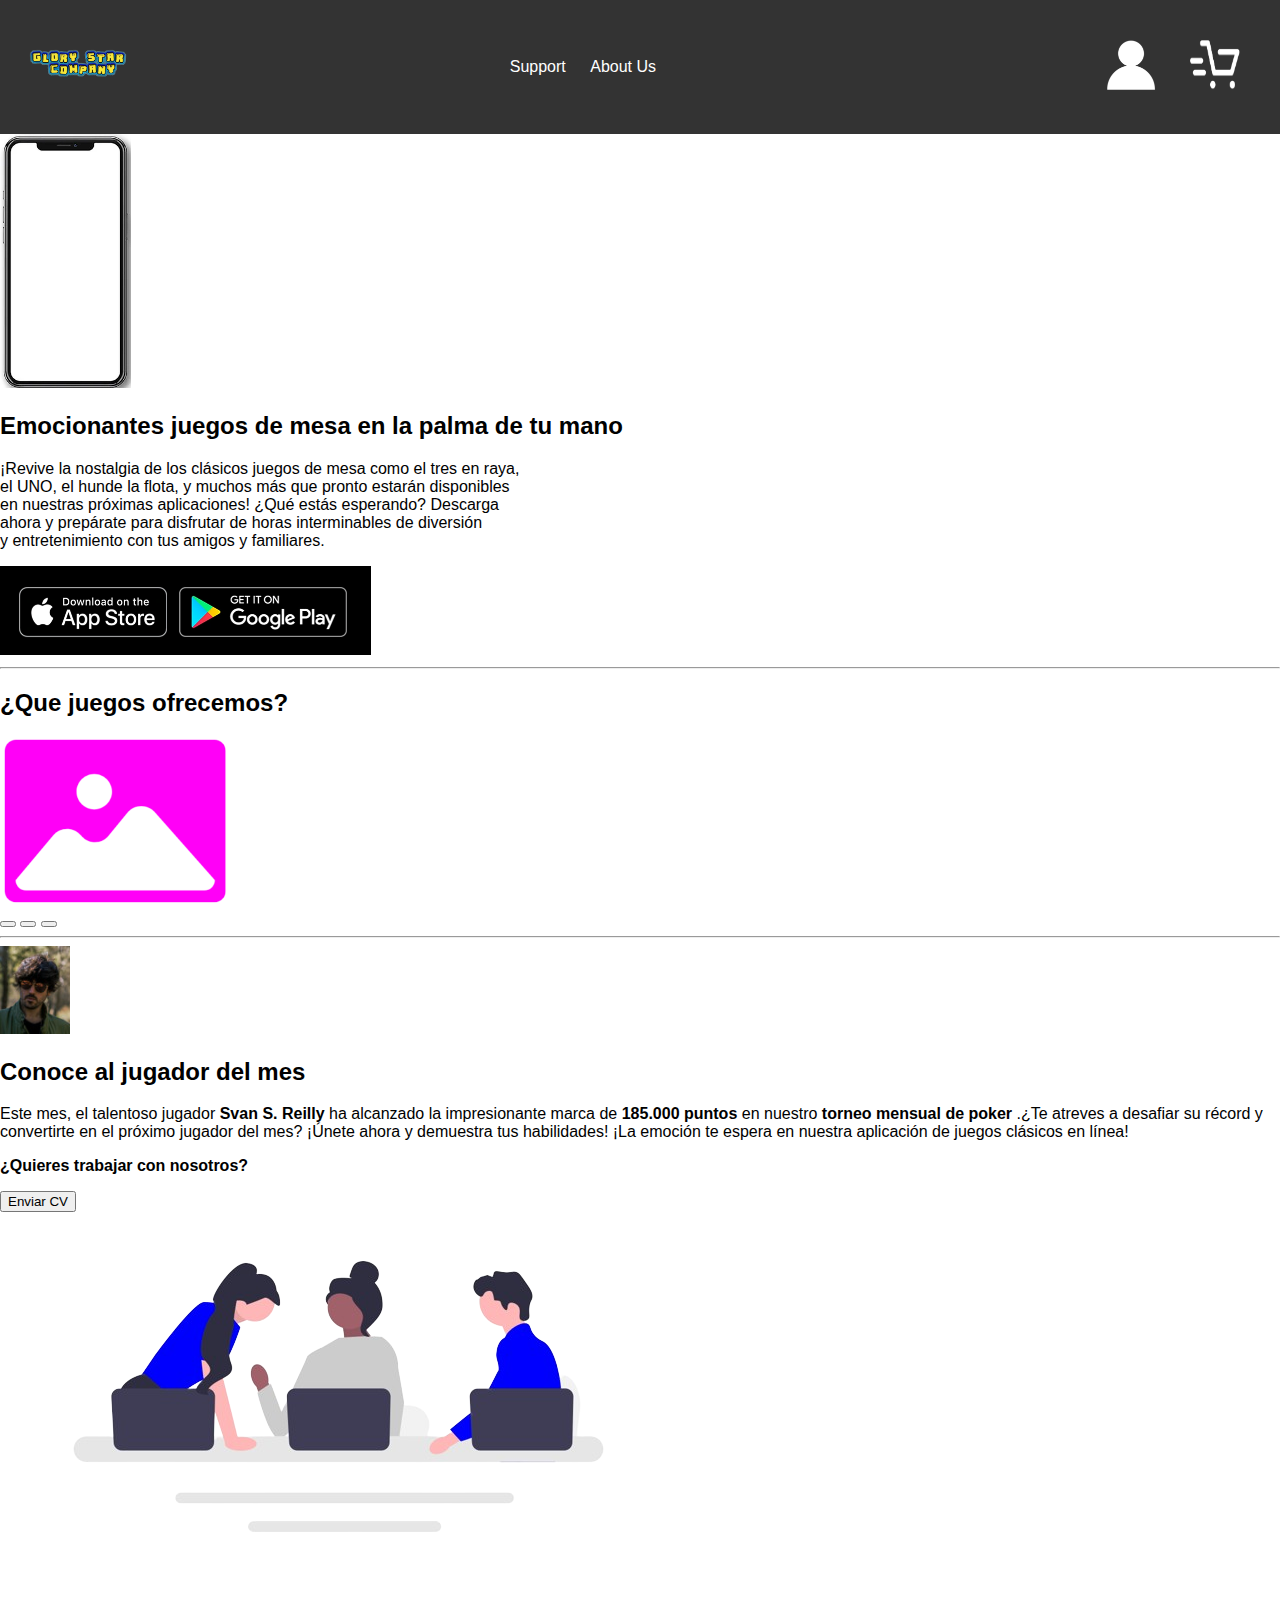
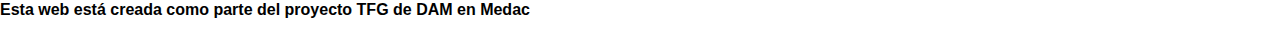
<file: html/index.html>
<!DOCTYPE html>
<html lang="es">
<head>
    <meta charset="UTF-8">
    <meta name="viewport" content="width=device-width, initial-scale=1.0">

    <link rel="preconnect" href="https://fonts.googleapis.com">
    <link rel="preconnect" href="https://fonts.gstatic.com" crossorigin>
    <link href="https://fonts.googleapis.com/css2?family=Madimi+One&display=swap" rel="stylesheet">

    <title>Glory Star Company</title>
    <link rel="stylesheet" href="../css/styles.css">
</head>
<body>
    <header>
        <div class="logo">
            <img id="logo" src="../img/logo.png" alt="Game Logo" onclick="irAPaginaMain()">
        </div>
        <nav>
            <ul>
                <li><a href="../html/support.html">Support</a></li>
                <li><a href="../html/aboutus.html">About Us</a></li>
            </ul>
        </nav>
        <div class="user-actions">

            <img id="botonImagen" src="../img/logIn.png" alt="Log In" onclick="irAPaginaLogIn()">

            <img id="botonImagen" src="../img/store.png" alt="Store" onclick="irAPaginaStore()">
        </div>
    </header>

    <div class="container">
        <section class="columna">
            <img src="../img/movil.png" alt="Game image">
        </section>
        <section class="columna">
            <h2>Emocionantes juegos de mesa en la palma de tu mano</h2>

            <p>
                ¡Revive la nostalgia de los clásicos juegos de mesa como el tres en raya,<br> el UNO, el hunde la flota, y muchos más que pronto estarán disponibles<br> en nuestras próximas aplicaciones! ¿Qué estás esperando? Descarga <br>ahora y prepárate para disfrutar de horas interminables de diversión<br> y entretenimiento con tus amigos y familiares.
            </p>

            <div class="iconoDownload">
                <img src="../img/IconosDownload.png" alt="Download">
            </div>
        </section>
    </div>

    <hr>
    <!-- Contenido de la página -->
    <div class="imagen-container">
        <h2>¿Que juegos ofrecemos?</h2>
        <img src="../img/default.png" id="imagenMostrada" alt="Imagen 1">
    </div>
    
    <div class="splide__pagination">
        <button class="splide__pagination__page"></button>
        <button class="splide__pagination__page"></button>
        <button class="splide__pagination__page"></button>
        <!-- Añade más botones de paginación según sea necesario -->
    </div>
    <hr>
    
    <div class="containerBestplayer">
        <section class="columnaimg">
            <img src="../img/playerdelmes.png" alt="Game Logo">
        </section>
        <section class="columnaTexto">
            <h2>Conoce al jugador del mes</h2>

            <p>
                Este mes, el talentoso jugador <b>Svan S. Reilly</b> ha alcanzado la impresionante marca de <b>185.000 puntos</b> en nuestro <b>torneo mensual de poker </b>.¿Te atreves a desafiar su récord y convertirte en el próximo jugador del mes? ¡Únete ahora y demuestra tus habilidades! ¡La emoción te espera en nuestra aplicación de juegos clásicos en línea!
            </p>
        </section>
    </div>

    <footer>
        <div class="textoBotonContainer">
            <p><b>¿Quieres trabajar con nosotros?</b></p>
            <button>Enviar CV</button>
        </div>
        <div class="workersImg">
            <img src="../img/workers.png" alt="Game Logo">
        </div>
        <p><b>Esta web está creada como parte del proyecto TFG de DAM en Medac</b></p>
    </footer>

    <script src="../js/script.js"></script>
</body>
</html>
</file>
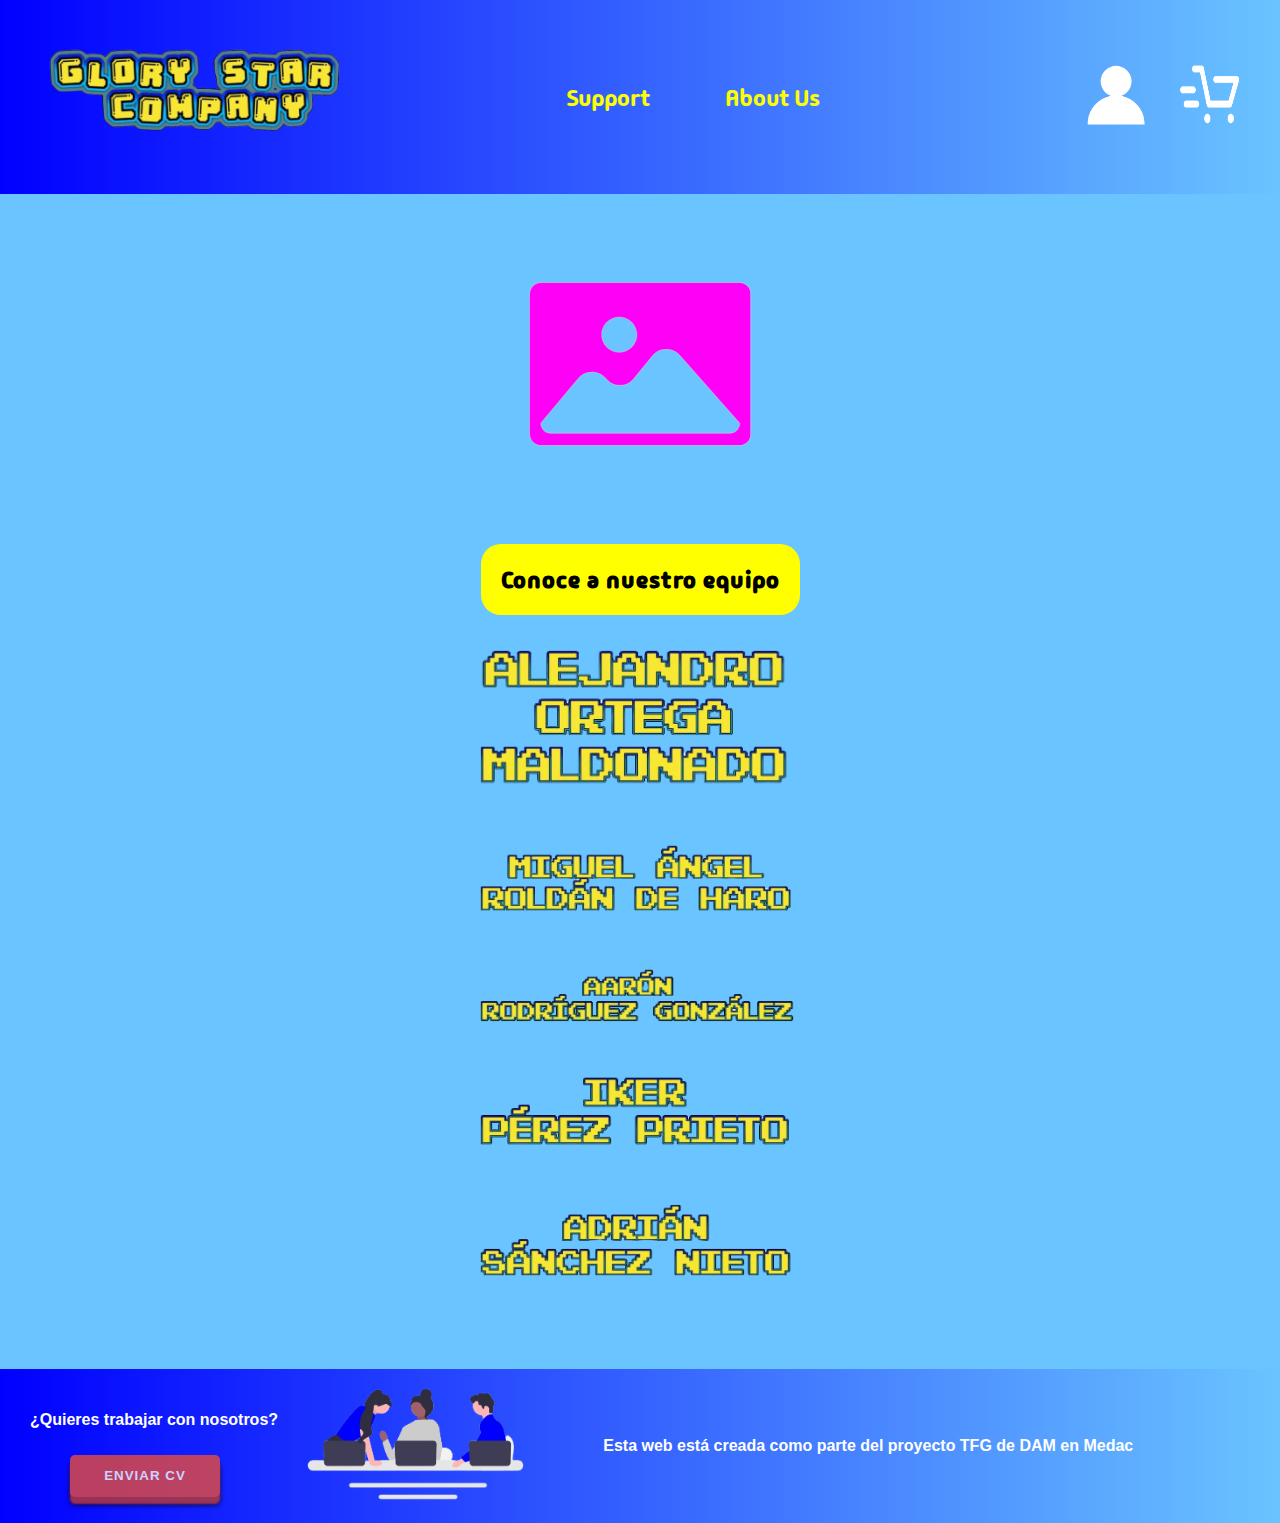
<file: html/aboutus.html>
<!DOCTYPE html>
<html lang="es">
<head>
    <meta charset="UTF-8">
    <meta name="viewport" content="width=device-width, initial-scale=1.0">

    <link rel="preconnect" href="https://fonts.googleapis.com">
    <link rel="preconnect" href="https://fonts.gstatic.com" crossorigin>
    <link href="https://fonts.googleapis.com/css2?family=Madimi+One&display=swap" rel="stylesheet">

    <title>Glory Star Company</title>
    <link rel="stylesheet" href="../css/aboutus.css">
</head>
<body>
    <header>
        <div class="logo">
            <img id="logo" src="../img/logo.png" alt="Game Logo" onclick="irAPaginaMain()">
        </div>
        <nav>
            <ul>
                <li><a href="../html/support.html">Support</a></li>
                <li><a href="../html/aboutus.html">About Us</a></li>
            </ul>
        </nav>
        <div class="user-actions">

            <img id="botonImagen" src="../img/logIn.png" alt="LOG IN" onclick="irAPaginaLogIn()">

            <img id="botonImagen" src="../img/store.png" alt="STORE" onclick="irAPaginaStore()">
        </div>
    </header>

    <div class="container">
        <section class="columnaImg">
            <img src="../img/default.png" alt="Support">
        </section>
        <section class="columnaText">
            <h2>Conoce a nuestro equipo</h2>
        </section>
        
        <section class="team">
            <img src="../img/team/aom.png" alt="Alejandro Ortega Maldonado">
            <img src="../img/team/mardh.png" alt="Miguel Ángel Roldán de Haro">
            <img src="../img/team/arg.png" alt="Aarón Rodríguez Gonzalez">
            <img src="../img/team/ipp.png" alt="Iker Pérez Prieto">
            <img src="../img/team/asn.png" alt="Adrián Sánchez Nieto">

        </section>
    </div>

    <footer>
        <div class="textoBotonContainer">
            <p><b>¿Quieres trabajar con nosotros?</b></p>
            <button>Enviar CV</button>
        </div>
        <div class="workersImg">
            <img src="../img/workers.png" alt="Game Logo">
        </div>
        <p><b>Esta web está creada como parte del proyecto TFG de DAM en Medac</b></p>
    </footer>

    <script src="../js/aboutus.js"></script>
</body>
</html>
</file>
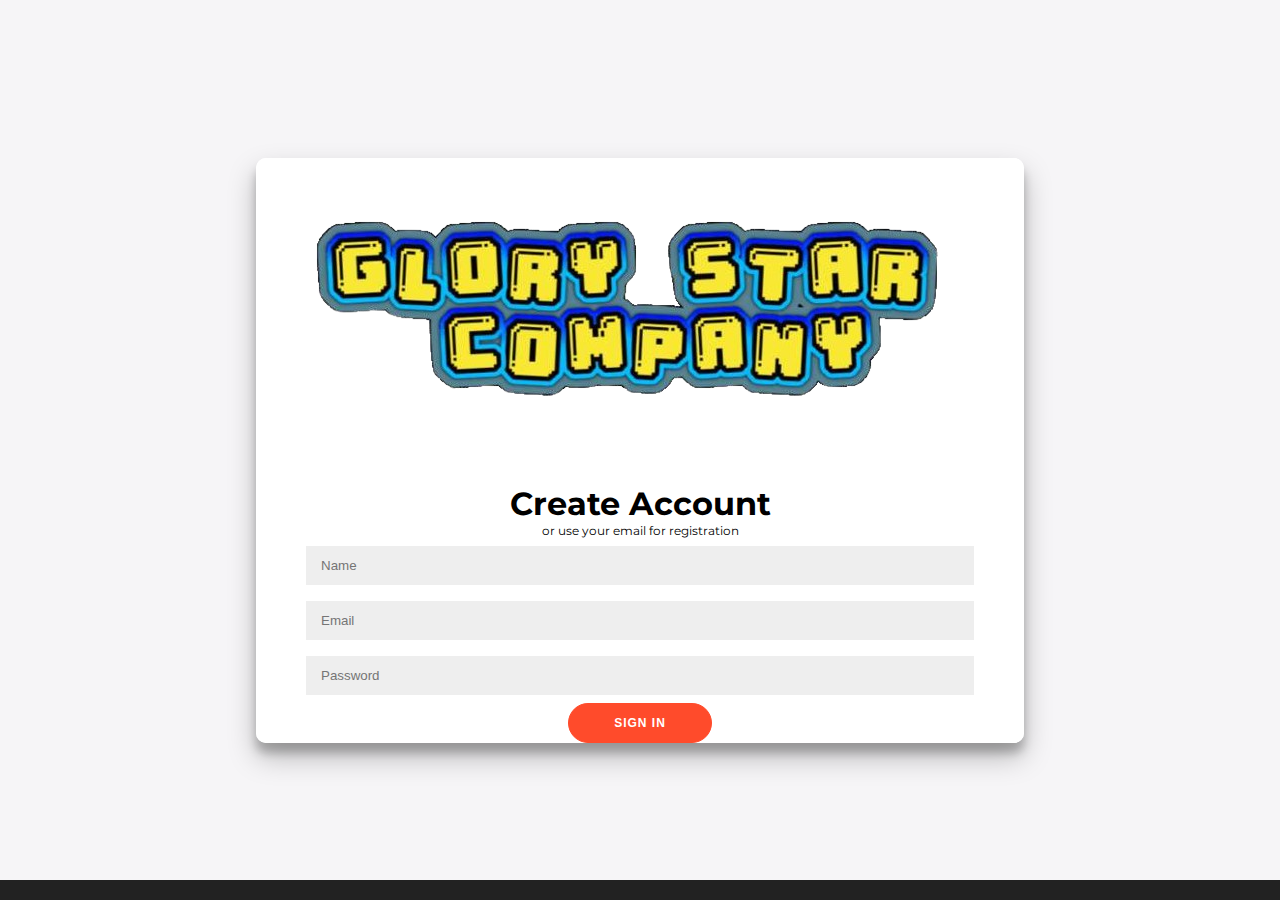
<file: html/login.html>
<!DOCTYPE html>
<html lang="en">
<head>
	<meta charset="UTF-8">
	<meta name="viewport" content="width=device-width, initial-scale=1.0">
	<title>LogIn</title>
	<link rel="stylesheet" href="../css/login.css">
</head>
<body>
	<div class="container" id="container">

		<div class="form-container sign-up-container">
			<form action="#">
				<div class="logo">
					<img src="../img/logo.png" alt="Game Logo">
				</div>
	
				<h1>Create Account</h1>
				<span>or use your email for registration</span>
				<input type="text" placeholder="Name" />
				<input type="email" placeholder="Email" />
				<input type="password" placeholder="Password" />
				<button>Sign In</button>
		</div>
	</div>
	
	<footer>
	</footer>
</body>
</html>
</file>
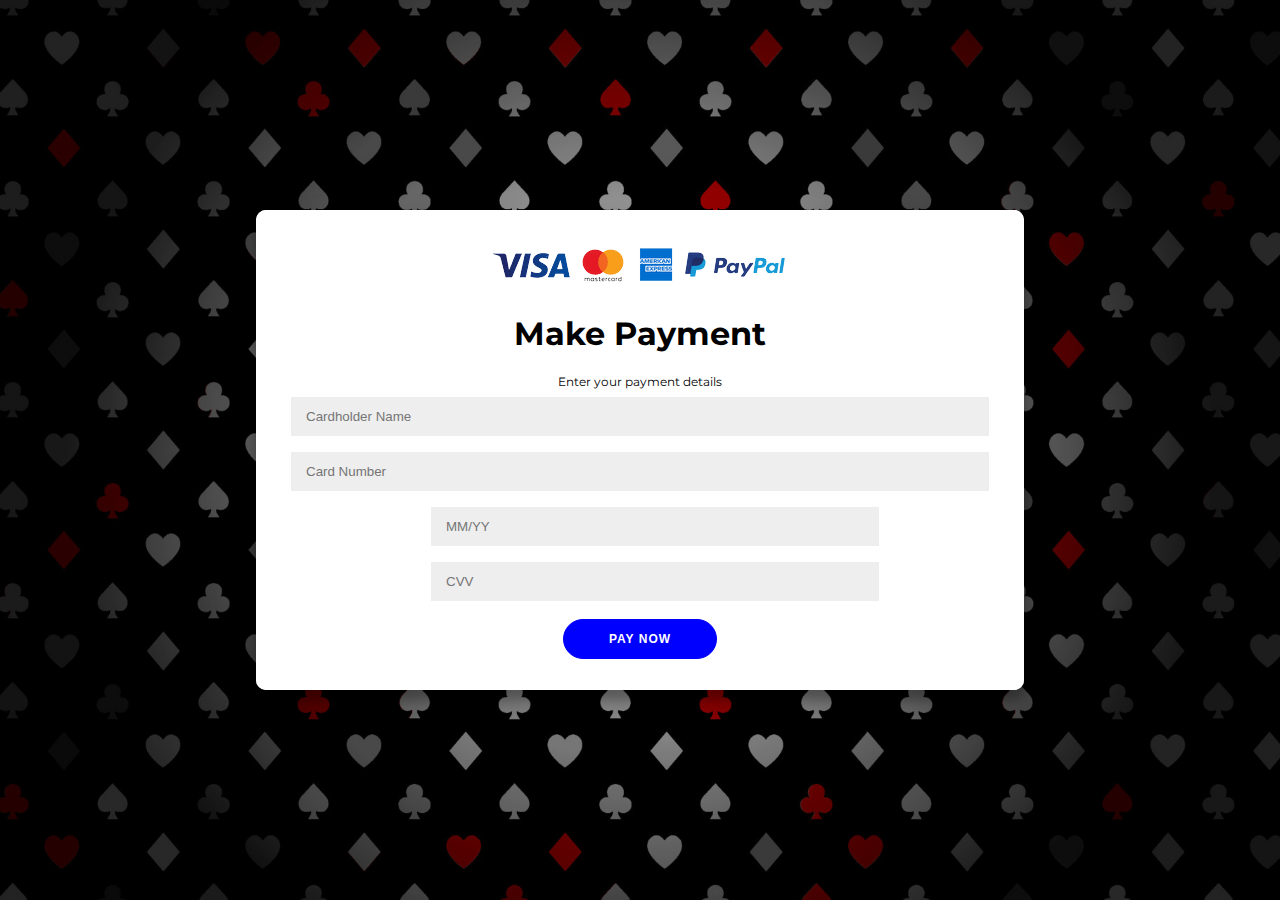
<file: html/pagos.html>
<!DOCTYPE html>
<html lang="en">
<head>
    <meta charset="UTF-8">
    <meta name="viewport" content="width=device-width, initial-scale=1.0">
    <title>TPV Payment</title>
    <link rel="stylesheet" href="../css/pagos.css">
</head>
<body>
    <div class="container">
        <form action="#">
            <div class="pagos">
                <img src="../img/pagos.png" alt="Visa Mastercard">
            </div>

            <h1>Make Payment</h1>
            <span>Enter your payment details</span>
            <input type="text" placeholder="Cardholder Name" />
            <input type="text" placeholder="Card Number" />
            <div class="expiry-cvv">
                <input type="text" placeholder="MM/YY" />
                <input type="text" placeholder="CVV" />
            </div>
            <button>Pay Now</button>
        </form>
    </div>
    <footer>
    </footer>
</body>
</html>
</file>
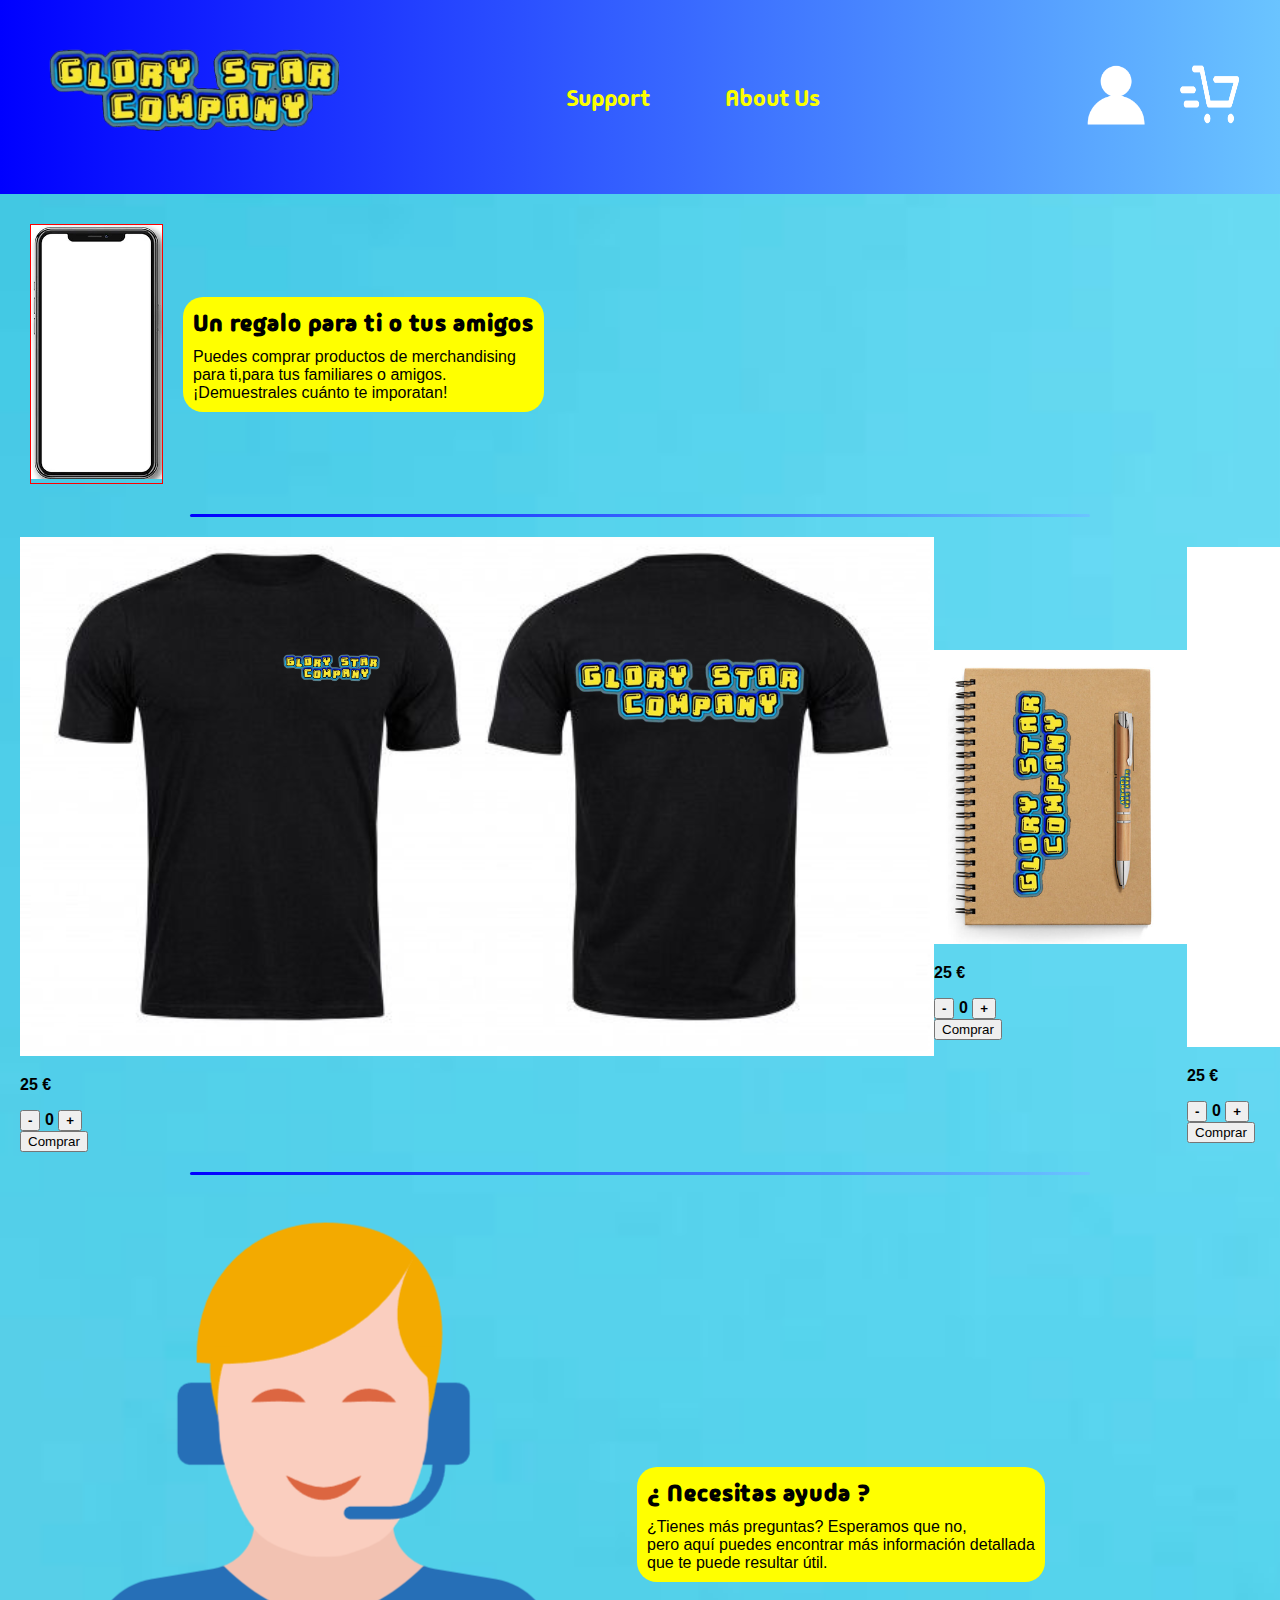
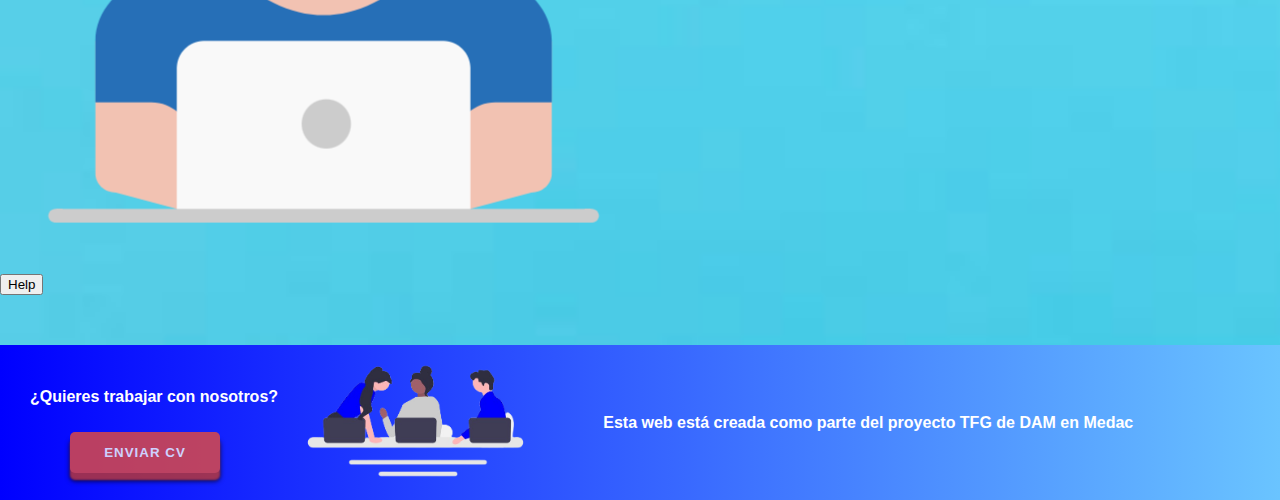
<file: html/store.html>
<!DOCTYPE html>
<html lang="es">
<head>
    <meta charset="UTF-8">
    <meta name="viewport" content="width=device-width, initial-scale=1.0">

    <link rel="preconnect" href="https://fonts.googleapis.com">
    <link rel="preconnect" href="https://fonts.gstatic.com" crossorigin>
    <link href="https://fonts.googleapis.com/css2?family=Madimi+One&display=swap" rel="stylesheet">

    <title>Glory Star Company</title>
    <link rel="stylesheet" href="../css/store.css">
</head>
<body>
    <header>
        <div class="logo">
            <img id="logo" src="../img/logo.png" alt="Game Logo" onclick="irAPaginaMain()">
        </div>
        <nav>
            <ul>
                <li><a href="../html/support.html">Support</a></li>
                <li><a href="../html/aboutus.html">About Us</a></li>
            </ul>
        </nav>
        <div class="user-actions">

            <img id="botonImagen" src="../img/logIn.png" alt="LOG IN" onclick="irAPaginaLogIn()">

            <img id="botonImagen" src="../img/store.png" alt="STORE" onclick="irAPaginaStore()">
        </div>
    </header>

    <div class="container">
        <section class="columnaImg">
            <img src="../img/movil.png" alt="Game image">
        </section>
        <section class="columnaText">
            <h2>Un regalo para ti o tus amigos</h2>

            <p>
                Puedes comprar productos de merchandising <br> para ti,para tus familiares o amigos.<br>¡Demuestrales cuánto te imporatan!
            </p>
        </section>
    </div>

    <hr>

    <div class="container">
        <div class="item">
            <div class="contenido">
                <img src="../img/merch/camiseta.png" alt="Objeto1">
            </div>
            <div class="precio">
                <p><b>25 €</b></p>
            </div>
            <div class="contador">
                <button class="decrement"><b>-</b></button>
                <span class="counter"><b>0</b></span>
                <button class="increment"><b>+</b></button>
            </div>
            <button class="comprar" onclick="irAPaginaPagos()">Comprar</button>
        </div>
        <div class="item">
            <div class="contenido">
                <img src="../img/merch/libreta.png" alt="Objeto1">
            </div>
            <div class="precio">
                <p><b>25 €</b></p>
            </div>
            <div class="contador">
                <button class="decrement"><b>-</b></button>
                <span class="counter"><b>0</b></span>
                <button class="increment"><b>+</b></button>
            </div>
            <button class="comprar" onclick="irAPaginaPagos()">Comprar</button>
        </div>
        <div class="item">
            <div class="contenido">
                <img src="../img/merch/Taza.png" alt="Objeto1">
            </div>
            <div class="precio">
                <p><b>25 €</b></p>
            </div>
            <div class="contador">
                <button class="decrement"><b>-</b></button>
                <span class="counter"><b>0</b></span>
                <button class="increment"><b>+</b></button>
            </div>
            <button class="comprar" onclick="irAPaginaPagos()">Comprar</button>
        </div>
        <div class="item">
            <div class="contenido">
                <img src="../img/merch/llavero.png" alt="Objeto1">
            </div>
            <div class="precio">
                <p><b>25 €</b></p>
            </div>
            <div class="contador">
                <button class="decrement"><b>-</b></button>
                <span class="counter"><b>0</b></span>
                <button class="increment"><b>+</b></button>
            </div>
            <button class="comprar" onclick="irAPaginaPagos()">Comprar</button>
        </div>
    </div>

    <hr>

    <div class="container">
        <section class="columnaImgSupport">
            <img src="../img/support.png" alt="Support">
        </section>
        <section class="columnaText">
            <h2>¿ Necesitas ayuda ?</h2>

            <p>
                ¿Tienes más preguntas? Esperamos que no,<br>pero aquí puedes encontrar más información detallada <br>que te puede resultar útil.
            </p>
        </section>
    </div>
    <div class="Containerayuda">
        <button class="ayuda" onclick="irAPaginaSupport()">Help</button>
    </div>
    

    <footer>
        <div class="textoBotonContainer">
            <p><b>¿Quieres trabajar con nosotros?</b></p>
            <button>Enviar CV</button>
        </div>
        <div class="workersImg">
            <img src="../img/workers.png" alt="Game Logo">
        </div>
        <p><b>Esta web está creada como parte del proyecto TFG de DAM en Medac</b></p>
    </footer>

    <script src="../js/store.js"></script>
</body>
</html>
</file>
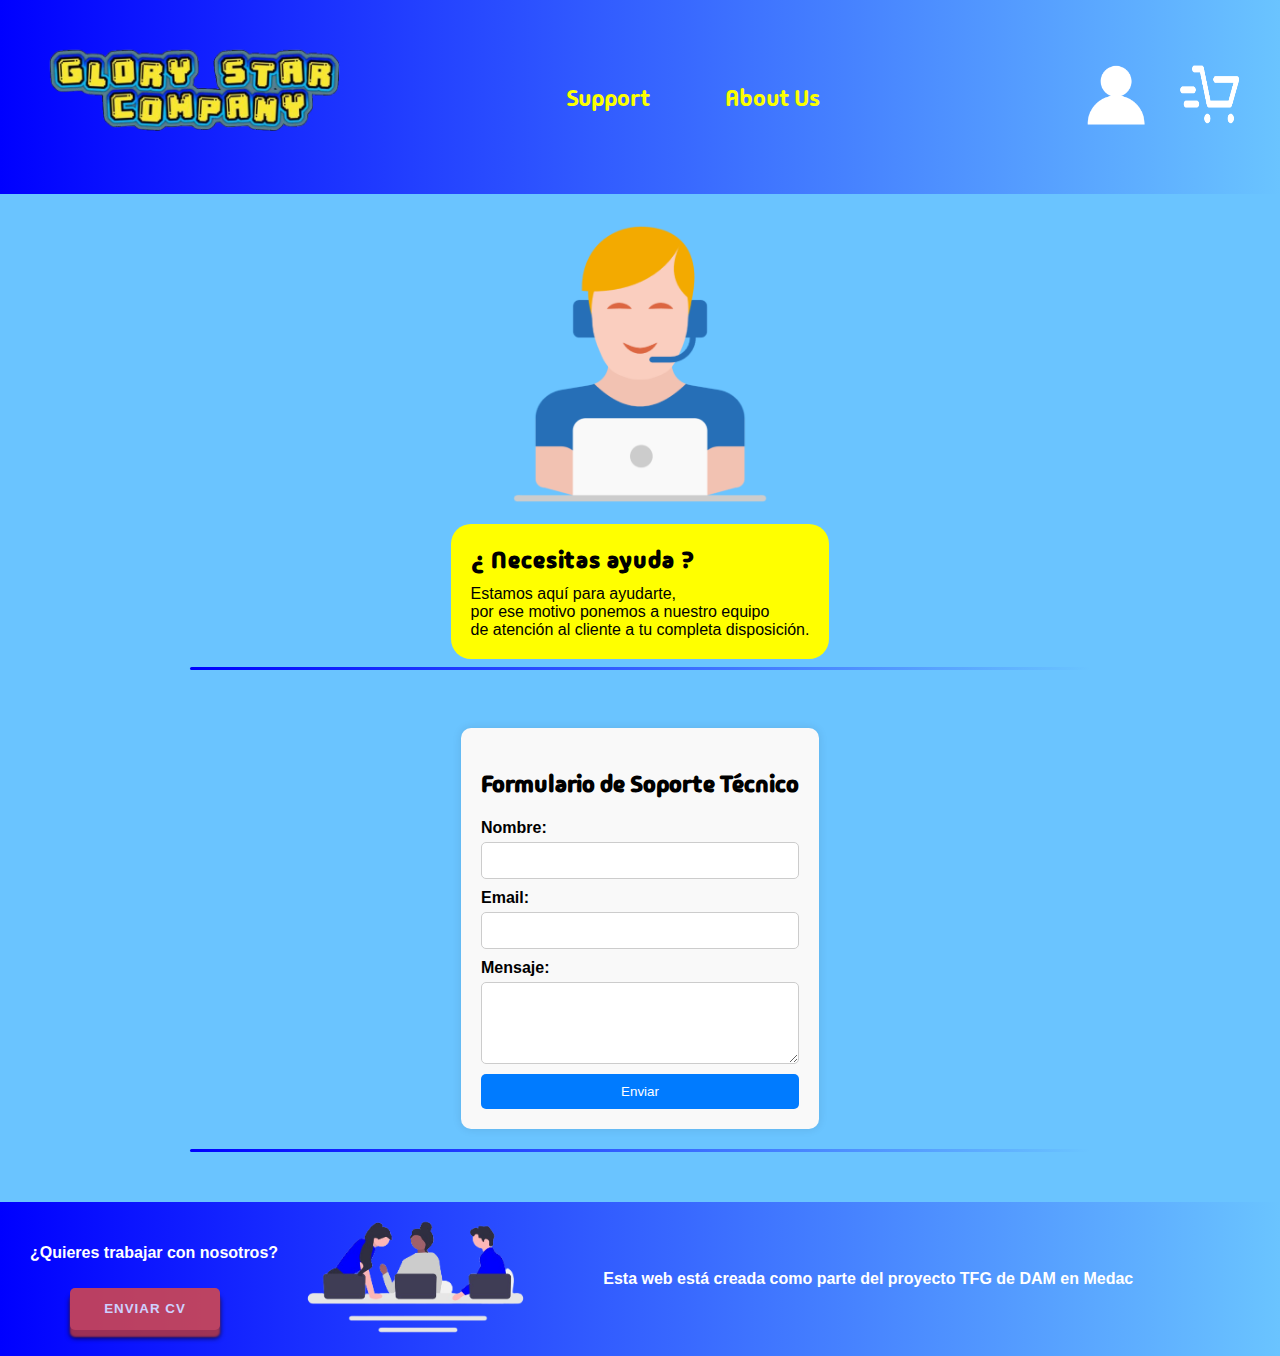
<file: html/support.html>
<!DOCTYPE html>
<html lang="es">
<head>
    <meta charset="UTF-8">
    <meta name="viewport" content="width=device-width, initial-scale=1.0">

    <link rel="preconnect" href="https://fonts.googleapis.com">
    <link rel="preconnect" href="https://fonts.gstatic.com" crossorigin>
    <link href="https://fonts.googleapis.com/css2?family=Madimi+One&display=swap" rel="stylesheet">

    <title>Glory Star Company</title>
    <link rel="stylesheet" href="../css/support.css">
</head>
<body>
    <header>
        <div class="logo">
            <img id="logo" src="../img/logo.png" alt="Game Logo" onclick="irAPaginaMain()">
        </div>
        <nav>
            <ul>
                <li><a href="../html/support.html">Support</a></li>
                <li><a href="../html/aboutus.html">About Us</a></li>
            </ul>
        </nav>
        <div class="user-actions">

            <img id="botonImagen" src="../img/logIn.png" alt="LOG IN" onclick="irAPaginaLogIn()">

            <img id="botonImagen" src="../img/store.png" alt="STORE" onclick="irAPaginaStore()">
        </div>
    </header>

    <div class="container">
        <section class="columnaImg">
            <img src="../img/support.png" alt="Support">
        </section>
        <section class="columnaText">
            <h2>¿ Necesitas ayuda ?</h2>
            <p>
                Estamos aquí para ayudarte,<br> por ese motivo ponemos a nuestro equipo <br>de atención al cliente a tu completa disposición.
            </p>
        </section>

        <hr>

        <section class="formularioSoporte">
            <h2>Formulario de Soporte Técnico</h2>
            <form id="formulario" action="#" method="post">
                <label for="nombre">Nombre:</label>
                <input type="text" id="nombre" name="nombre" required>
                <label for="email">Email:</label>
                <input type="email" id="email" name="email" required>
                <label for="mensaje">Mensaje:</label>
                <textarea id="mensaje" name="mensaje" rows="4" required></textarea>
                <button type="button" onclick="enviarFormulario()">Enviar</button>
            </form>
        </section>
        
    </div>

    <hr>

    <footer>
        <div class="textoBotonContainer">
            <p><b>¿Quieres trabajar con nosotros?</b></p>
            <button>Enviar CV</button>
        </div>
        <div class="workersImg">
            <img src="../img/workers.png" alt="Game Logo">
        </div>
        <p><b>Esta web está creada como parte del proyecto TFG de DAM en Medac</b></p>
    </footer>

    <script src="../js/support.js"></script>
</body>
</html>
</file>
<file: css/styles.css>
body {
    font-family: Arial, sans-serif;
    margin: 0;
    padding: 0;
}

header {
    display: flex;
    justify-content: space-between;
    align-items: center;
    padding: 20px;
    background-color: #333;
    color: #fff;
}

.logo img {
    height: 50px;
}

nav ul {
    list-style-type: none;
    margin: 0;
    padding: 0;
}

nav ul li {
    display: inline;
    margin-right: 20px;
}

nav ul li a {
    text-decoration: none;
    color: #fff;
}

.user-actions {
    margin-left: 50px; /* Esto colocará los íconos al extremo derecho */
}

.user-actions img {
    width: 50px;
    height: 50px;
    margin: 20px;
    margin-left: 10px; /* Ajusta el margen entre los íconos */
}


/* Estilos específicos para dispositivos móviles */

@media (max-width: 768px) {
    header {
        flex-direction: column;
        align-items: flex-start;
    }

    .user-actions {
        margin-top: 20px;
    }
}
</file>
<file: css/aboutus.css>
/* -------------------- header ----------------------------------------------------- */
header {
    display: flex;
    justify-content: space-between;
    align-items: center;
    padding: 20px;
    background: linear-gradient(to right, #0000FF, #6ac4ff);
    color: #fff;
}

.logo img {
    height: 150px;
}

nav ul {
    list-style-type: none;
    margin: 0;
    padding: 0;
}

nav ul li {
    display: inline;
    margin-right: 20px;
}

nav ul li a {
    text-decoration: none;
    font-family: "Madimi One", sans-serif;
    color: rgb(251, 255, 0);
    margin:25px;
    font-size: x-large;
}

.user-actions {
    margin-left: 50px; /* Esto colocará los íconos al extremo derecho */
}

.user-actions img {
    width: 60px;
    height: 60px;
    margin: 20px;
    margin-left: 10px; /* Ajusta el margen entre los íconos */
}

.container {
    display: flex;
    text-align: left;
    align-items: center; /* Centra los elementos verticalmente */
    margin: 20px;
}

/* -------------------- body ----------------------------------------------------- */

body {
    font-family: Arial, sans-serif;
    margin: 0;
    padding: 0;
    background-color: #6ac4ff;
}

.container {
    display: flex;
    flex-direction: column; /* Cambia la dirección de flexión a vertical */
    justify-content: center; /* Centra verticalmente */
    align-items: center; /* Centra horizontalmente */
}

.columnaImg {
    width: 300px; /* Ajusta el ancho de la columna de la imagen */
    height: 300px; /* Ajusta la altura de la columna de la imagen */
    display: flex;
    justify-content: center; /* Centra la imagen horizontalmente */
    align-items: center; /* Centra la imagen verticalmente */
    margin-bottom: 10px; /* Añade margen inferior para separar del texto */
}

.columnaImg img {
    max-width: 100%; /* Asegura que la imagen se ajuste al contenedor */
    max-height: 100%; /* Asegura que la imagen se ajuste al contenedor */
}

.columnaText {
    background-color: yellow;
    border-radius: 20px;
    padding: 10px; /* Añade un espacio interno */
    margin: 20px;
}

.columnaText h2 {
    font-family: "Madimi One", sans-serif;
    letter-spacing: 1px;
    margin: 10px;
}

/* -------------------- team ----------------------------------------------------- */

.team {
    display: flex;
    flex-direction: column; /* Cambia la dirección de flexión a vertical */
    justify-content: center; /* Centra verticalmente */
    align-items: center; /* Centra horizontalmente */
}

.team img {
    width: 350px;
    height: auto;
    margin-bottom: 20px; /* Añade un espacio entre cada imagen */
}


/* -------------------- footer ----------------------------------------------------- */


footer {
    margin-top: 50px;
    position: relative;
    bottom: 0;
    left: 0;
    height: auto;
    width: 100%;
    display: flex;
    flex-direction: row; /* Cambia la dirección de flexión a horizontal */
    align-items: center; /* Centra verticalmente los elementos */
    background: linear-gradient(to right, #0000FF, #6ac4ff);
    color: #fff;
}


/* Estilos para el contenedor del texto y el botón */
.textoBotonContainer {
    display: flex;
    flex-direction: column; /* Cambia la dirección de flexión a vertical */
}

footer p {
margin-left: 30px;
}

/* Estilos para el botón */
footer button {
    width: 150px;
    border: none;
    background: #e74c3c;
    color: #fff;
    padding: 1em;
    font-weight: bold;
    text-transform: uppercase;
    transition: 0.2s;
    border-radius: 5px;
    opacity: 0.8;
    letter-spacing: 1px;
    box-shadow: 0px 7px 2px #c0392b, 0px 8px 5px #000;
    margin-top: 10px; /* Añade margen superior para separar el botón del texto */
    margin-left: 70px;
}

button:hover {
    opacity: 1;
}

button:active {
    top: 4px;
    box-shadow: #c0392b 0px 3px 2px,#000 0px 3px 5px;
}

/* Estilos para la imagen */
.workersImg {
    margin-right: 20px; /* Añade un espacio entre la imagen y el contenido */
}

.workersImg img {
    height: 150px;
}

hr{
    height: 3px;
    width: 900px;
    background: linear-gradient(to right, #0000FF, #6ac4ff);
    border: none;
    border-radius: 25px;
}

/* Estilos específicos para dispositivos móviles */

@media (max-width: 768px) {
    header {
        flex-direction: column;
        align-items: flex-start;
    }

    .user-actions {
        margin-top: 20px;
    }
}
</file>
<file: css/login.css>
@import url('https://fonts.googleapis.com/css?family=Montserrat:400,800');

* {
    box-sizing: border-box;
}

body {
    background: #f6f5f7;
    display: flex;
    justify-content: center;
    align-items: center;
    flex-direction: column;
    font-family: 'Montserrat', sans-serif;
    height: 100vh;
    margin: 0; /* Corregido el margen */
}

.loginicon, .storeicon {
    position: relative;
    top: 0;
    right: 0;
    margin-top: 10px; /* Ajusta según sea necesario */
    margin-right: 10px; /* Ajusta según sea necesario */
}


h1 {
    font-weight: bold;
    margin: 0;
}

h2 {
    text-align: center;
}

p {
    font-size: 14px;
    font-weight: 100;
    line-height: 20px;
    letter-spacing: 0.5px;
    margin: 20px 0 30px;
}

span {
    font-size: 12px;
}

a {
    color: #333;
    font-size: 14px;
    text-decoration: none;
    margin: 15px 0;
}

button {
    border-radius: 20px;
    border: 1px solid #FF4B2B;
    background-color: #FF4B2B;
    color: #FFFFFF;
    font-size: 12px;
    font-weight: bold;
    padding: 12px 45px;
    letter-spacing: 1px;
    text-transform: uppercase;
    transition: transform 80ms ease-in;
}

button:active {
    transform: scale(0.95);
}

button:focus {
    outline: none;
}

button.ghost {
    background-color: transparent;
    border-color: #FFFFFF;
}

form {
    background-color: #FFFFFF;
    display: flex;
    align-items: center;
    justify-content: center;
    flex-direction: column;
    padding: 0 50px;
    height: 100%;
    text-align: center;
}

input {
    background-color: #eee;
    border: none;
    padding: 12px 15px;
    margin: 8px 0;
    width: 100%;
}

.container {
    background-color: #fff;
    border-radius: 10px;
    box-shadow: 0 14px 28px rgba(0,0,0,0.25), 
            0 10px 10px rgba(0,0,0,0.22);
    position: relative;
    overflow: hidden;
    width: 90%; /* Ajustado el ancho */
    max-width: 768px; /* Cambiado a 90% del ancho */
    min-height: 480px;
    margin: 20px auto; /* Centrado horizontal */
}

/* Añadido un estilo de posicionamiento para el footer */
footer {
    background-color: #222;
    color: #fff;
    font-size: 14px;
    bottom: 0;
    position: fixed;
    left: 0;
    right: 0;
    text-align: center;
    z-index: 999;
    padding: 10px 0; /* Añadido espacio de relleno */
}

footer p {
    margin: 10px 0;
}

footer i {
    color: red;
}

footer a {
    color: #3c97bf;
    text-decoration: none;
}
</file>
<file: css/pagos.css>
@import url('https://fonts.googleapis.com/css?family=Montserrat:400,800');

body {
    background-image: url('../img/fondoLogIn.jpg');
    background-size: cover;
    background-position: center; 
    display: flex;
    justify-content: center;
    align-items: center;
    flex-direction: column;
    font-family: 'Montserrat', sans-serif;
    height: 100vh;
    margin: 0;
}

.container {
    background-color: #fff;
    border-radius: 10px;
    box-shadow: 0 14px 28px rgba(0,0,0,0.25), 
            0 10px 10px rgba(0,0,0,0.22);
    position: relative;
    overflow: hidden;
    width: 90%; /* Ajustado el ancho */
    max-width: 768px; /* Cambiado a 90% del ancho */
    min-height: 480px;
    margin: 20px auto; /* Centrado horizontal */
}

.pagos img {
    height: auto; /* Ajusta la altura de la imagen */
    width: auto; /* Utiliza el ancho automático para mantener la proporción */
    max-width: 100%; /* Limita el ancho máximo al 100% del contenedor */
}

span {
    font-size: 12px;
}

button {
    border-radius: 20px;
    border: 1px solid #0000FF;
    background-color: #0000FF;
    color: #FFFFFF;
    font-size: 12px;
    font-weight: bold;
    margin-top: 10px;
    padding: 12px 45px;
    letter-spacing: 1px;
    text-transform: uppercase;
    transition: transform 80ms ease-in;
}

button:active {
    transform: scale(0.95);
}

button:focus {
    outline: none;
}

button.ghost {
    background-color: transparent;
    border-color: #FFFFFF;
}

form {
    background-color: #FFFFFF;
    display: flex;
    align-items: center;
    justify-content: center;
    flex-direction: column;
    padding: 0 50px;
    height: 100%;
    text-align: center;
}

input {
    background-color: #eee;
    border: none;
    padding: 12px 15px;
    margin: 8px 0;
    width: 100%;
}
</file>
<file: css/store.css>
body {
    font-family: Arial, sans-serif;
    margin: 0;
    padding: 0;
    background-image:url(../img/wallpaperStore.jpg);
    background-repeat: none;
    background-size: cover;
}

header {
    display: flex;
    justify-content: space-between;
    align-items: center;
    padding: 20px;
    background: linear-gradient(to right, #0000FF, #6ac4ff);
    color: #fff;
}

.logo img {
    height: 150px;
}

nav ul {
    list-style-type: none;
    margin: 0;
    padding: 0;
}

nav ul li {
    display: inline;
    margin-right: 20px;
}

nav ul li a {
    text-decoration: none;
    font-family: "Madimi One", sans-serif;
    color: rgb(251, 255, 0);
    margin:25px;
    font-size: x-large;
}

.user-actions {
    margin-left: 50px; /* Esto colocará los íconos al extremo derecho */
}

.user-actions img {
    width: 60px;
    height: 60px;
    margin: 20px;
    margin-left: 10px; /* Ajusta el margen entre los íconos */
}

.container {
    display: flex;
    text-align: left;
    align-items: center; /* Centra los elementos verticalmente */
    margin: 20px;
}

.columnaImg {
    margin: 10px;
    width: auto;
    height: auto;
    border: 1px solid red;
}

.columnaText{
    background-color: yellow;
    margin: 10px;
    border-radius: 20px;
}
.columnaText h2{
    font-family: "Madimi One", sans-serif;
    letter-spacing: 1px;
    margin: 10px;
}

.columnaText p{
    margin: 10px;
}


/* Estilos para el footer */
footer {
    margin-top: 50px;
    position: relative;
    bottom: 0;
    left: 0;
    height: 155px;
    width: 100%;
    display: flex;
    flex-direction: row; /* Cambia la dirección de flexión a horizontal */
    align-items: center; /* Centra verticalmente los elementos */
    background: linear-gradient(to right, #0000FF, #6ac4ff);
    color: #fff;
}


/* Estilos para el contenedor del texto y el botón */
.textoBotonContainer {
    display: flex;
    flex-direction: column; /* Cambia la dirección de flexión a vertical */
}

footer p {
margin-left: 30px;
}

/* Estilos para el botón */
footer button {
    width: 150px;
    border: none;
    background: #e74c3c;
    color: #fff;
    padding: 1em;
    font-weight: bold;
    text-transform: uppercase;
    transition: 0.2s;
    border-radius: 5px;
    opacity: 0.8;
    letter-spacing: 1px;
    box-shadow: 0px 7px 2px #c0392b, 0px 8px 5px #000;
    margin-top: 10px; /* Añade margen superior para separar el botón del texto */
    margin-left: 70px;
}

button:hover {
    opacity: 1;
}

button:active {
    top: 4px;
    box-shadow: #c0392b 0px 3px 2px,#000 0px 3px 5px;
}

/* Estilos para la imagen */
.workersImg {
    margin-right: 20px; /* Añade un espacio entre la imagen y el contenido */
}

.workersImg img {
    height: 150px;
}

hr{
    height: 3px;
    width: 900px;
    background: linear-gradient(to right, #0000FF, #6ac4ff);
    border: none;
    border-radius: 25px;
}

/* Estilos específicos para dispositivos móviles */

@media (max-width: 768px) {
    header {
        flex-direction: column;
        align-items: flex-start;
    }

    .user-actions {
        margin-top: 20px;
    }
}
</file>
<file: css/support.css>
/* -------------------- header ----------------------------------------------------- */
header {
    display: flex;
    justify-content: space-between;
    align-items: center;
    padding: 20px;
    background: linear-gradient(to right, #0000FF, #6ac4ff);
    color: #fff;
}

.logo img {
    height: 150px;
}

nav ul {
    list-style-type: none;
    margin: 0;
    padding: 0;
}

nav ul li {
    display: inline;
    margin-right: 20px;
}

nav ul li a {
    text-decoration: none;
    font-family: "Madimi One", sans-serif;
    color: rgb(251, 255, 0);
    margin:25px;
    font-size: x-large;
}

.user-actions {
    margin-left: 50px; /* Esto colocará los íconos al extremo derecho */
}

.user-actions img {
    width: 60px;
    height: 60px;
    margin: 20px;
    margin-left: 10px; /* Ajusta el margen entre los íconos */
}

.container {
    display: flex;
    text-align: left;
    align-items: center; /* Centra los elementos verticalmente */
    margin: 20px;
}

/* -------------------- body ----------------------------------------------------- */

body {
    font-family: Arial, sans-serif;
    margin: 0;
    padding: 0;
    background-color: #6ac4ff;
}

.container {
    display: flex;
    flex-direction: column; /* Cambia la dirección de flexión a vertical */
    justify-content: center; /* Centra verticalmente */
    align-items: center; /* Centra horizontalmente */
}

.columnaImg {
    width: 300px; /* Ajusta el ancho de la columna de la imagen */
    height: 300px; /* Ajusta la altura de la columna de la imagen */
    display: flex;
    justify-content: center; /* Centra la imagen horizontalmente */
    align-items: center; /* Centra la imagen verticalmente */
    margin-bottom: 10px; /* Añade margen inferior para separar del texto */
}

.columnaImg img {
    max-width: 100%; /* Asegura que la imagen se ajuste al contenedor */
    max-height: 100%; /* Asegura que la imagen se ajuste al contenedor */
}

.columnaText {
    background-color: yellow;
    border-radius: 20px;
    padding: 10px; /* Añade un espacio interno */
}

.columnaText h2 {
    font-family: "Madimi One", sans-serif;
    letter-spacing: 1px;
    margin: 10px;
}

.columnaText p {
    margin: 10px;
}

/* -------------------- formulario soporte ----------------------------------------------------- */

.formularioSoporte {
    margin-top: 50px;
    padding: 20px;
    background-color: #f9f9f9;
    border-radius: 10px;
    box-shadow: 0 0 10px rgba(0, 0, 0, 0.1);
    text-align: left;
}

.formularioSoporte h2 {
    font-family: 'Madimi One', sans-serif;
    font-size: 24px;
    margin-bottom: 20px;
}

.formularioSoporte form {
    display: flex;
    flex-direction: column;
}

.formularioSoporte label {
    font-weight: bold;
    margin-bottom: 5px;
}

.formularioSoporte input,
.formularioSoporte textarea {
    padding: 10px;
    margin-bottom: 10px;
    border: 1px solid #ccc;
    border-radius: 5px;
}

.formularioSoporte textarea {
    resize: vertical;
}

.formularioSoporte button {
    padding: 10px 20px;
    background-color: #007bff;
    color: #fff;
    border: none;
    border-radius: 5px;
    cursor: pointer;
    transition: background-color 0.3s;
}

.formularioSoporte button:hover {
    background-color: #0056b3;
}



/* -------------------- footer ----------------------------------------------------- */


footer {
    margin-top: 50px;
    position: relative;
    bottom: 0;
    left: 0;
    height: auto;
    width: 100%;
    display: flex;
    flex-direction: row; /* Cambia la dirección de flexión a horizontal */
    align-items: center; /* Centra verticalmente los elementos */
    background: linear-gradient(to right, #0000FF, #6ac4ff);
    color: #fff;
}


/* Estilos para el contenedor del texto y el botón */
.textoBotonContainer {
    display: flex;
    flex-direction: column; /* Cambia la dirección de flexión a vertical */
}

footer p {
margin-left: 30px;
}

/* Estilos para el botón */
footer button {
    width: 150px;
    border: none;
    background: #e74c3c;
    color: #fff;
    padding: 1em;
    font-weight: bold;
    text-transform: uppercase;
    transition: 0.2s;
    border-radius: 5px;
    opacity: 0.8;
    letter-spacing: 1px;
    box-shadow: 0px 7px 2px #c0392b, 0px 8px 5px #000;
    margin-top: 10px; /* Añade margen superior para separar el botón del texto */
    margin-left: 70px;
}

button:hover {
    opacity: 1;
}

button:active {
    top: 4px;
    box-shadow: #c0392b 0px 3px 2px,#000 0px 3px 5px;
}

/* Estilos para la imagen */
.workersImg {
    margin-right: 20px; /* Añade un espacio entre la imagen y el contenido */
}

.workersImg img {
    height: 150px;
}

hr{
    height: 3px;
    width: 900px;
    background: linear-gradient(to right, #0000FF, #6ac4ff);
    border: none;
    border-radius: 25px;
}

/* Estilos específicos para dispositivos móviles */

@media (max-width: 768px) {
    header {
        flex-direction: column;
        align-items: flex-start;
    }

    .user-actions {
        margin-top: 20px;
    }
}
</file>
